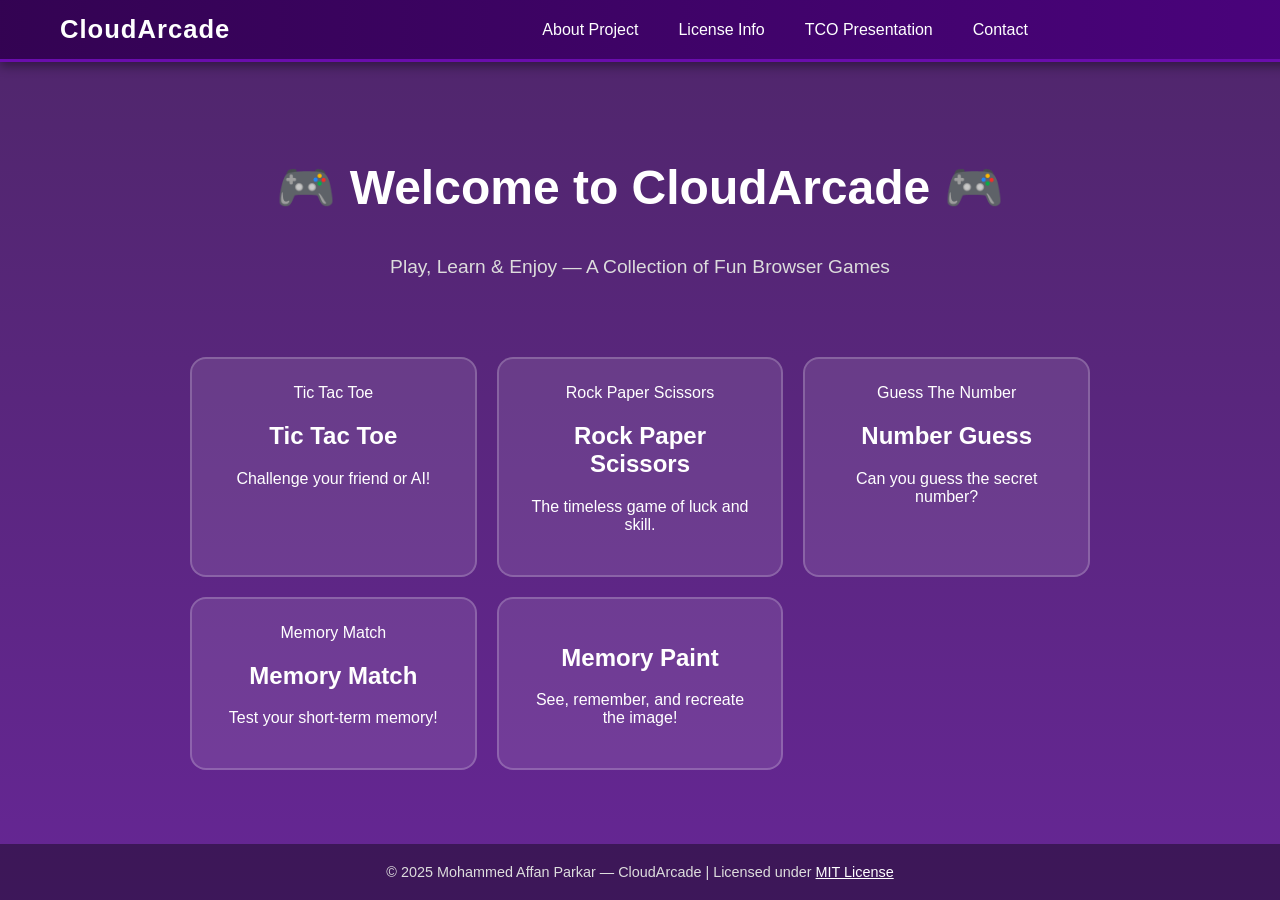
<file: index.html>
<!DOCTYPE html>
<html lang="en">
<head>
  <meta charset="UTF-8" />
  <meta name="viewport" content="width=device-width, initial-scale=1.0" />
  <title>CloudArcade – Home</title>

  <!-- Link external CSS -->
  <link rel="stylesheet" href="css/style.css" />
</head>
<body>
  <!-- Navbar -->
  <nav>
    <h1>CloudArcade</h1>
    <ul>
      <li onclick="openModal('aboutModal')">About Project</li>
      <li onclick="openModal('licenseModal')">License Info</li>
      <li onclick="openModal('tcoModal')">TCO Presentation</li>
      <li><a href="mailto:35757491@student.murdoch.edu.au" style="color:white; text-decoration:none;">Contact</a></li>
    </ul>
  </nav>

  <!-- Header -->
  <header>
    <h2>🎮 Welcome to CloudArcade 🎮</h2>
    <p>Play, Learn & Enjoy — A Collection of Fun Browser Games</p>
  </header>

  <!-- Games Section -->
  <section class="games-container">
    <div class="game-card">
      <a href="games/tic_tac_toe.html">Tic Tac Toe</a>
        <h2>Tic Tac Toe</h2>
        <p>Challenge your friend or AI!</p>
      </a>
    </div>
    <div class="game-card">
      <a href="games/rps.html">Rock Paper Scissors</a>
        <h2>Rock Paper Scissors</h2>
        <p>The timeless game of luck and skill.</p>
      </a>
    </div>
    <div class="game-card">
      <a href="games/guess_the_number.html">Guess The Number</a>
        <h2>Number Guess</h2>
        <p>Can you guess the secret number?</p>
      </a>
    </div>
    <div class="game-card">
      <a href="games/memory.html">Memory Match</a>
        <h2>Memory Match</h2>
        <p>Test your short-term memory!</p>
      </a>
    </div>
    <div class="game-card">
      <a href="games/memory_paint.html">
        <h2>Memory Paint</h2>
        <p>See, remember, and recreate the image!</p>
      </a>
    </div>
  </section>

  <footer>
    © 2025 Mohammed Affan Parkar — CloudArcade | Licensed under 
    <a href="https://opensource.org/licenses/MIT" target="_blank" style="color:#fff;">MIT License</a>
  </footer>

  <!-- About Project Modal -->
  <div id="aboutModal" class="modal">
    <div class="modal-content">
      <span class="close-btn" onclick="closeModal('aboutModal')">&times;</span>
      <h2>About the Project</h2>
      <p>
        The project is about a cloud-hosted website called “CloudArcade” that offers users access to a variety of entertaining and interactive minigames on a single online platform. The website features five browser-based games like Memory Match, Memory Paint, Number Guessing, Rock Paper Scissors, and Tic Tac Toe. Each game will be made using HTML, CSS, and JavaScript...
      </p>
    </div>
  </div>

  <!-- License Modal -->
  <div id="licenseModal" class="modal">
    <div class="modal-content">
      <span class="close-btn" onclick="closeModal('licenseModal')">&times;</span>
      <h2>License Description</h2>
      <p>
        This project uses the MIT License, as it permits other users to use, alter, and distribute the code while giving credit to the original author. The MIT License is simple to use, universally accepted, and suitable for most educational projects like the "CloudArcade" project...
      </p>
    </div>
  </div>

  <!-- TCO Presentation Modal -->
  <div id="tcoModal" class="modal">
    <div class="modal-content">
      <span class="close-btn" onclick="closeModal('tcoModal')">&times;</span>
      <h2>TCO Presentation</h2>
      <p>View or download the full presentation below:</p>
      <a href="ppt/Mohammed Affan TCO Presentation 35757491.pptx" download>📊 Download TCO Presentation</a>
      <br><br>
      <p><strong>Summary:</strong> CloudArcade compares Azure (IaaS) vs Squarespace (SaaS). Over 5 years, Azure costs $845 and Squarespace costs $1008. Azure provides better control and learning value, making it ideal for this project.</p>
    </div>
  </div>

  <!-- External JavaScript -->
  <script src="js/main.js"></script>
</body>
</html>
</file>
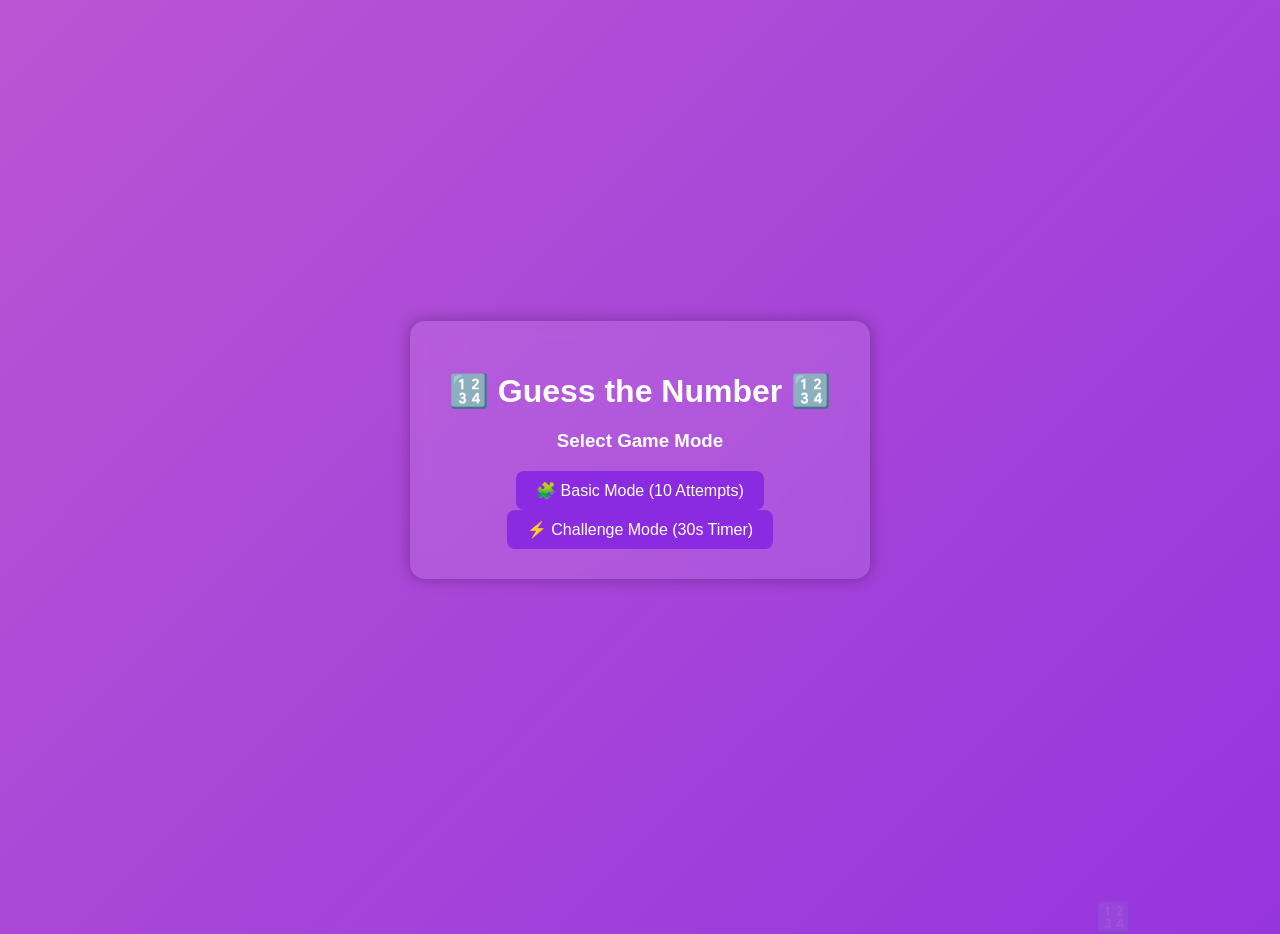
<file: games/guess_the_number.html>
<!DOCTYPE html>
<html lang="en">
<head>
  <meta charset="UTF-8" />
  <meta name="viewport" content="width=device-width, initial-scale=1.0" />
  <title>Guess the Number | CloudArcade</title>
  <link rel="stylesheet" href="../css/guess_the_number.css" />
</head>
<body>
  <!-- Floating background -->
  <div class="background-shapes" id="floatingShapes"></div>

  <div class="container">
    <h1>🔢 Guess the Number 🔢</h1>

    <!-- Mode Selection -->
    <div id="modeSelect">
      <h3>Select Game Mode</h3>
      <button id="basicMode">🧩 Basic Mode (10 Attempts)</button>
      <button id="challengeMode">⚡ Challenge Mode (30s Timer)</button>
    </div>

    <!-- Game Area -->
    <div id="gameArea" style="display:none;">
      <p class="instructions" id="instructionsText"></p>

      <div class="game-area">
        <input type="number" id="guessInput" placeholder="Enter your guess" min="1" max="100">
        <button id="submitGuess">Submit Guess</button>
      </div>

      <p id="feedback"></p>
      <p id="status"></p>
      <p id="attemptText">Attempts left: <span id="attempts">10</span></p>

      <button id="restart">Restart Game</button>
      <a href="../index.html" class="back-home">← Back to Home</a>
    </div>
  </div>

  <canvas id="confetti"></canvas>
  <script src="../js/guess_the_number.js"></script>
</body>
</html>
</file>
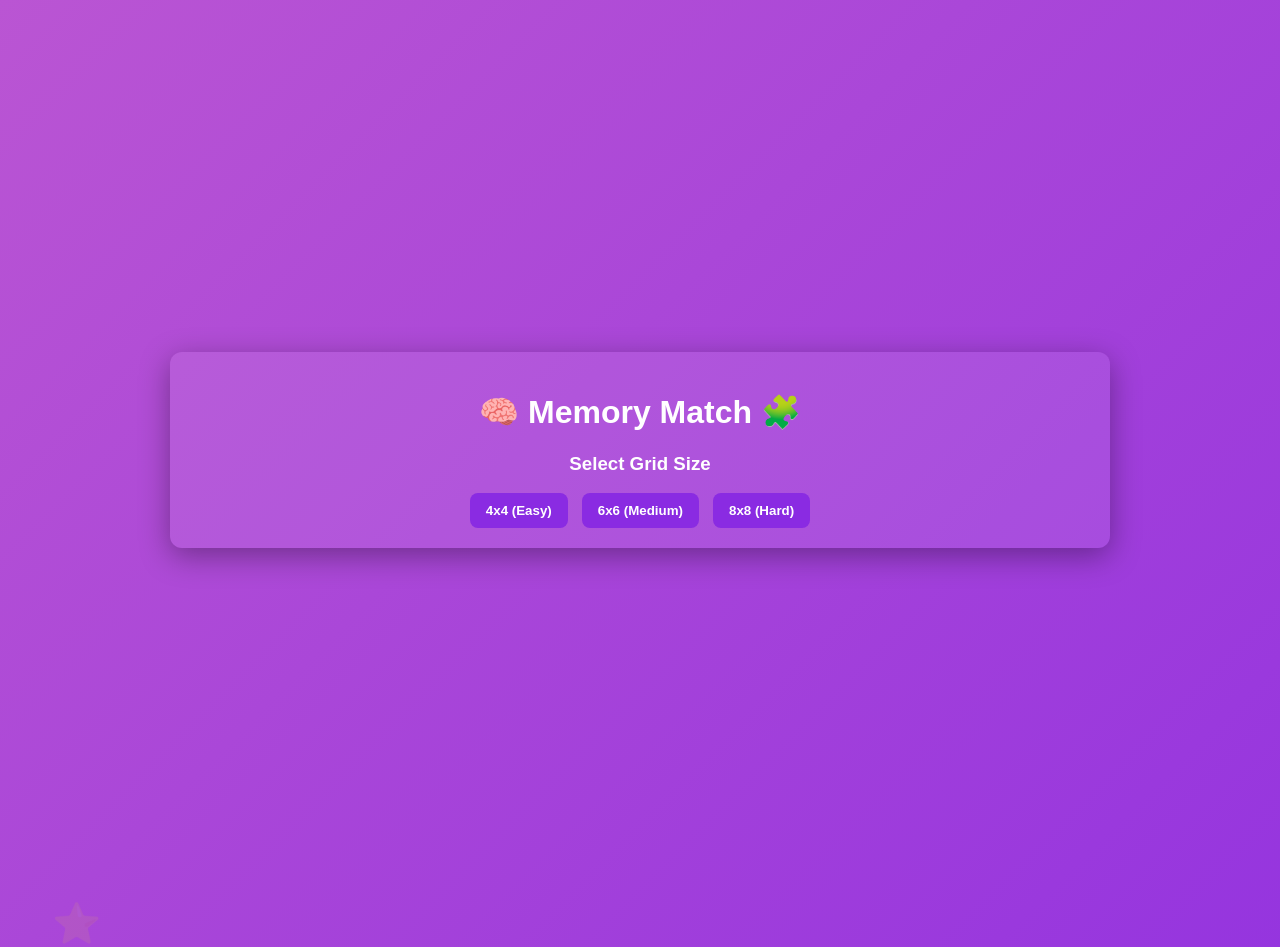
<file: games/memory.html>
<!DOCTYPE html>
<html lang="en">
<head>
  <meta charset="utf-8" />
  <meta name="viewport" content="width=device-width,initial-scale=1" />
  <title>Memory Match | CloudArcade</title>
  <link rel="stylesheet" href="../css/memory.css" />
</head>
<body>
  <div class="background-shapes" id="floatingShapes"></div>

  <div class="container">
    <h1>🧠 Memory Match 🧩</h1>

    <!-- Difficulty Selection -->
    <div id="difficultySelect" class="center-block">
      <h3>Select Grid Size</h3>
      <div class="diff-buttons">
        <button data-size="4">4x4 (Easy)</button>
        <button data-size="6">6x6 (Medium)</button>
        <button data-size="8">8x8 (Hard)</button>
      </div>
    </div>

    <!-- Game Area -->
    <div id="gameArea" style="display:none;">
      <div class="stats">
        <p>Moves: <span id="moves">0</span></p>
        <p>Time: <span id="time">0s</span></p>
      </div>

      <div id="grid" class="grid" aria-live="polite" role="grid"></div>

      <div id="message" class="message"></div>

      <div class="buttons">
        <button id="restart">Back to Difficulty</button>
        <a href="../index.html" class="back-home">← Back to Home</a>
      </div>
    </div>
  </div>

  <canvas id="confetti"></canvas>
  <script src="../js/memory.js"></script>
</body>
</html>
</file>
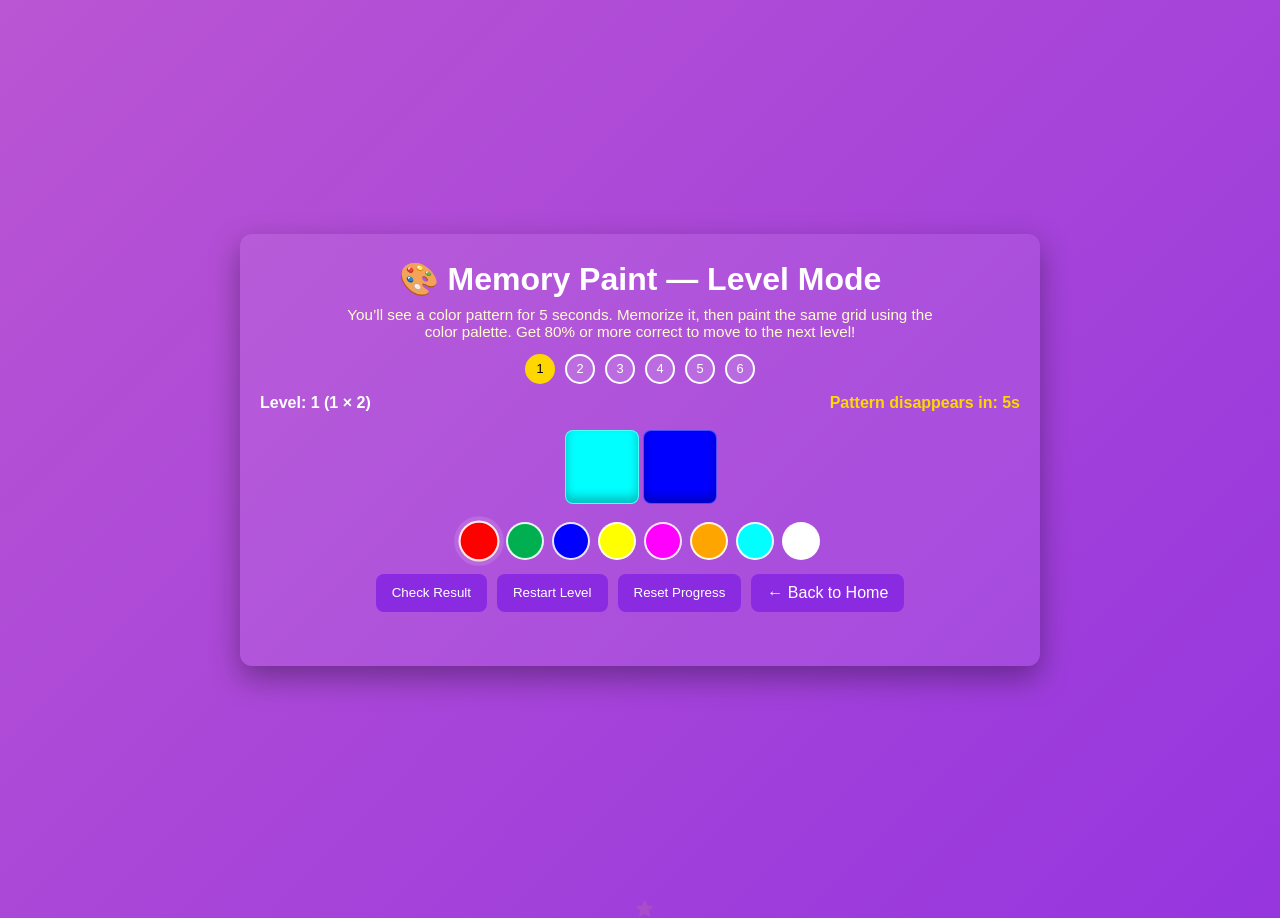
<file: games/memory_paint.html>
<!DOCTYPE html>
<html lang="en">
<head>
  <meta charset="utf-8" />
  <meta name="viewport" content="width=device-width,initial-scale=1" />
  <title>Memory Paint — Levels | CloudArcade</title>
  <link rel="stylesheet" href="../css/memory_paint.css" />
</head>
<body>
  <div class="background-shapes" id="floatingShapes"></div>

  <div class="container">
    <h1>🎨 Memory Paint — Level Mode</h1>
    <p class="instructions">
      You’ll see a color pattern for 5 seconds. Memorize it, then paint the same grid using the color palette. 
      Get 80% or more correct to move to the next level!
    </p>

    <div class="progress-tracker" id="progressTracker"></div>

    <div class="status-row">
      <div id="levelDisplay">Level: 1 (1 × 2)</div>
      <div id="previewMessage">Pattern disappears in: <span id="countdown">5</span>s</div>
    </div>

    <div id="grid" class="grid" aria-live="polite"></div>
    <div id="palette" class="palette" aria-label="color palette"></div>

    <div class="controls">
      <button id="check">Check Result</button>
      <button id="restart">Restart Level</button>
      <button id="resetProgress">Reset Progress</button>
      <a href="../index.html" class="back-home">← Back to Home</a>
    </div>

    <div id="result" class="result" role="status"></div>
  </div>

  <canvas id="confetti"></canvas>
  <script src="../js/memory_paint.js"></script>
</body>
</html>
</file>
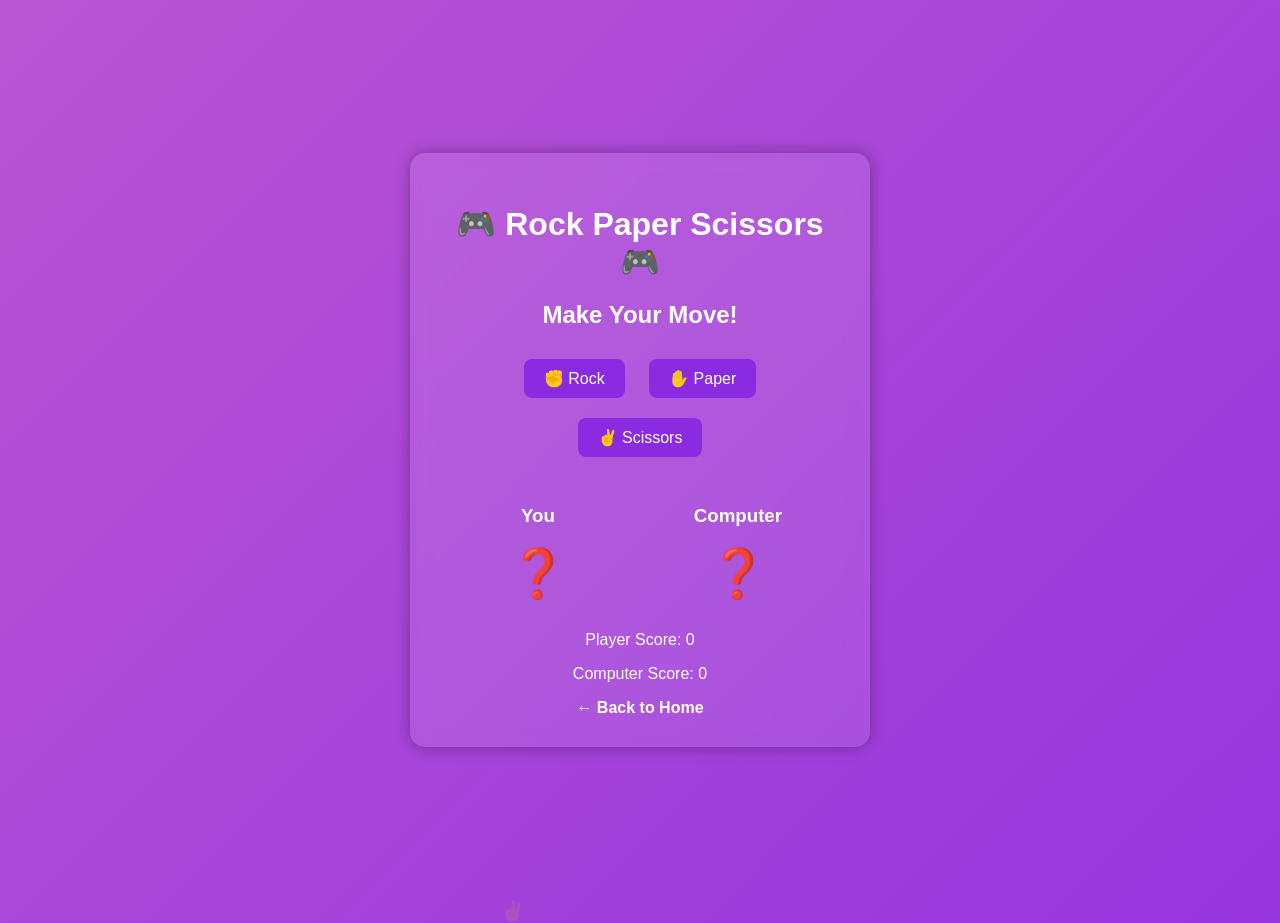
<file: games/rps.html>
<!DOCTYPE html>
<html lang="en">
<head>
  <meta charset="UTF-8" />
  <meta name="viewport" content="width=device-width, initial-scale=1.0" />
  <title>Rock Paper Scissors | CloudArcade</title>
  <link rel="stylesheet" href="../css/rps.css" />
</head>
<body>
  <!-- Floating background -->
  <div class="background-shapes" id="floatingShapes"></div>

  <div class="container">
    <h1>🎮 Rock Paper Scissors 🎮</h1>
    <h2 id="status">Make Your Move!</h2>

    <div class="choices">
      <button class="choice" data-choice="rock">✊ Rock</button>
      <button class="choice" data-choice="paper">✋ Paper</button>
      <button class="choice" data-choice="scissors">✌️ Scissors</button>
    </div>

    <div class="arena">
      <div class="player-side">
        <h3>You</h3>
        <div id="player-display" class="display">❓</div>
      </div>
      <div class="computer-side">
        <h3>Computer</h3>
        <div id="computer-display" class="display">❓</div>
      </div>
    </div>

    <div class="results">
      <h3 id="result"></h3>
    </div>

    <div class="scoreboard">
      <p>Player Score: <span id="player-score">0</span></p>
      <p>Computer Score: <span id="computer-score">0</span></p>
    </div>

    <button id="restart">Restart Game</button>
    <a href="../index.html" class="back-home">← Back to Home</a>
  </div>

  <canvas id="confetti"></canvas>

  <script src="../js/rps.js"></script>
</body>
</html>
</file>
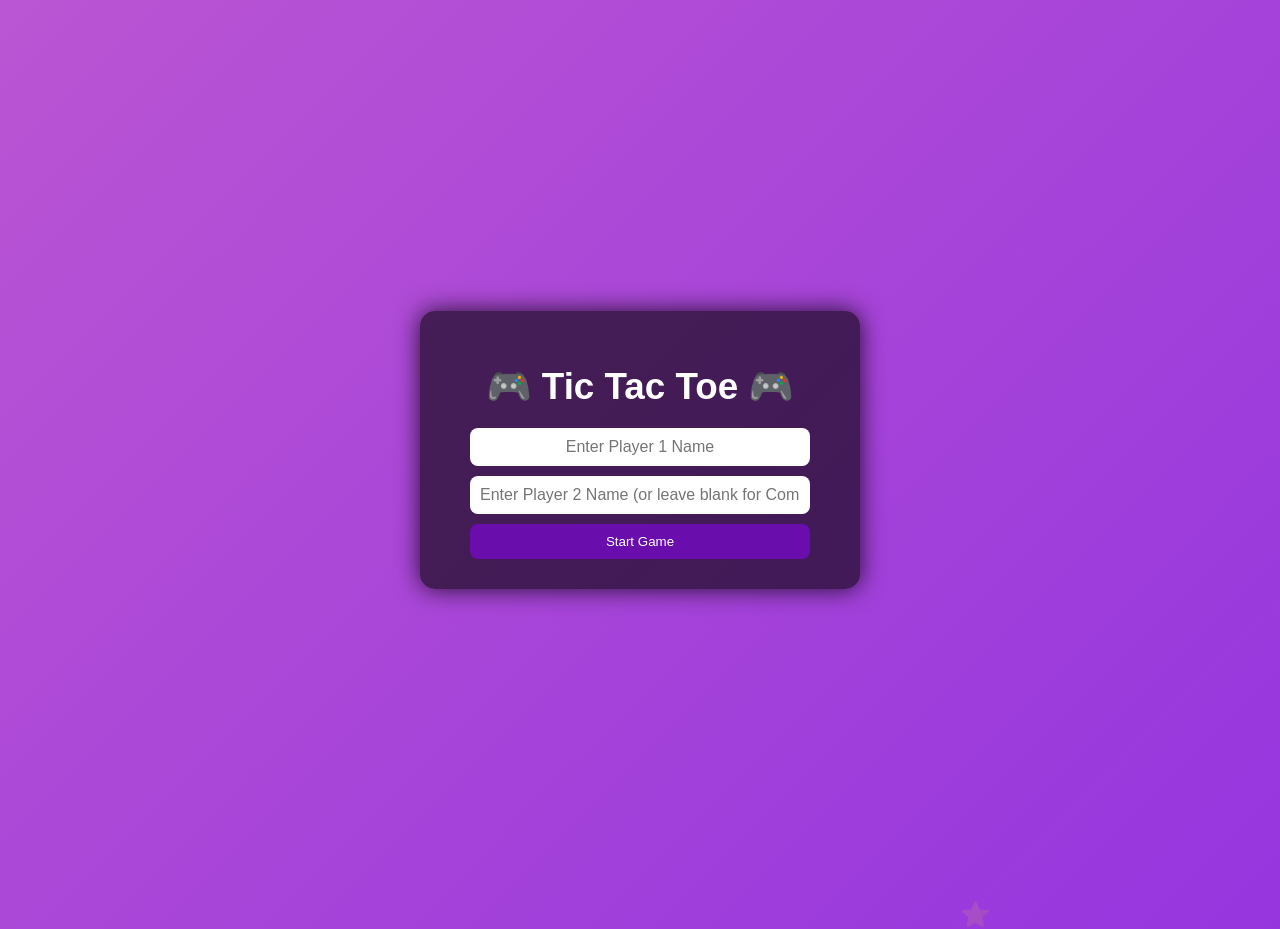
<file: games/tic_tac_toe.html>
<!DOCTYPE html>
<html lang="en">
<head>
  <meta charset="UTF-8">
  <meta name="viewport" content="width=device-width, initial-scale=1.0">
  <title>Tic Tac Toe | CloudArcade</title>
  <link rel="stylesheet" href="../css/tic_tac_toe.css" />
</head>
<body>
    <!-- Floating background shapes -->
    <div class="background-shapes" id="floatingShapes"></div>
  <div class="container">
    <h1>🎮 Tic Tac Toe 🎮</h1>

    <!-- Player Setup -->
    <div id="player-setup">
      <input type="text" id="player1" placeholder="Enter Player 1 Name" required>
      <input type="text" id="player2" placeholder="Enter Player 2 Name (or leave blank for Computer)">
      <button id="startBtn">Start Game</button>
    </div>

    <!-- Game Area -->
    <div id="game-area" style="display: none;">
      <p class="turn-text">Player 1's Turn</p>

      <div class="board" id="board">
        <div class="cell" data-index="0"></div>
        <div class="cell" data-index="1"></div>
        <div class="cell" data-index="2"></div>
        <div class="cell" data-index="3"></div>
        <div class="cell" data-index="4"></div>
        <div class="cell" data-index="5"></div>
        <div class="cell" data-index="6"></div>
        <div class="cell" data-index="7"></div>
        <div class="cell" data-index="8"></div>
      </div>

      <button id="resetBtn">Restart Game</button>
      <div class="result" id="result"></div>
      <a href="../index.html" class="back-btn">⬅ Back to Home</a>
    </div>
  </div>

  <script src="../js/tic_tac_toe.js"></script>
</body>
</html>
</file>
<file: css/style.css>
body {
  font-family: 'Segoe UI', sans-serif;
  margin: 0;
  background: 
    linear-gradient(rgba(48, 0, 80, 0.85), rgba(75, 0, 130, 0.85)),
    url('C:\\msys64\\ucrt64\\bin\\projects\\helloworld\\CloudArcade\\image\\bg.jpg') no-repeat center center fixed;
  background-size: cover;
  color: white;
  min-height: 100vh;
  display: flex;
  flex-direction: column;
  align-items: center;
}


/* Navbar */
nav {
  width: 100%;
  background: linear-gradient(90deg, rgba(48,0,80,0.9), rgba(75,0,130,0.9));
  position: fixed;
  top: 0;
  left: 0;
  display: flex;
  justify-content: space-between;
  align-items: center;
  padding: 15px 60px;
  z-index: 10;
  border-bottom: 3px solid #6A0DAD;
  box-shadow: 0 4px 10px rgba(0,0,0,0.4);
}

nav h1 {
  margin: 0;
  color: #fff;
  font-size: 1.6rem;
  letter-spacing: 1px;
}

nav ul {
  list-style: none;
  margin: 0 auto;
  padding: 0;
  display: flex;
  gap: 40px;
  justify-content: center;
  flex: 1;
}

nav ul li {
  cursor: pointer;
  transition: 0.3s;
  font-weight: 500;
}

nav ul li:hover {
  color: #DDA0DD;
  transform: scale(1.1);
}

/* Header */
header {
  text-align: center;
  margin-top: 120px;
}
header h2 {
  font-size: 3rem;
}
header p {
  font-size: 1.2rem;
  color: #dcdcdc;
  margin-top: 10px;
}

/* Game Cards */
.games-container {
  display: grid;
  grid-template-columns: repeat(auto-fit, minmax(250px, 1fr));
  gap: 20px;
  width: 80%;
  max-width: 900px;
  margin: 60px auto;
}
.game-card {
  background: rgba(255,255,255,0.1);
  border: 2px solid rgba(255,255,255,0.2);
  border-radius: 16px;
  padding: 25px;
  text-align: center;
  transition: 0.3s;
}
.game-card:hover {
  background: rgba(255,255,255,0.25);
  transform: scale(1.05);
}
.game-card a {
  text-decoration: none;
  color: white;
}

/* Footer */
footer {
  background: rgba(0,0,0,0.4);
  width: 100%;
  text-align: center;
  padding: 20px;
  color: #ddd;
  font-size: 0.9rem;
  margin-top: auto;
}

/* Modals */
.modal {
  display: none;
  position: fixed;
  z-index: 100;
  left: 0;
  top: 0;
  width: 100%;
  height: 100%;
  background: rgba(0,0,0,0.7);
  justify-content: center;
  align-items: center;
}
.modal-content {
  background: #fff;
  color: #333;
  padding: 30px;
  width: 80%;
  max-width: 700px;
  border-radius: 10px;
  overflow-y: auto;
  max-height: 80vh;
  box-shadow: 0 0 25px rgba(0,0,0,0.5);
}
.close-btn {
  float: right;
  font-size: 1.3rem;
  cursor: pointer;
  color: #4B0082;
}
.close-btn:hover {
  color: red;
}
</file>
<file: css/guess_the_number.css>
@keyframes gradientShift {
  0% { background-position: 0% 50%; }
  50% { background-position: 100% 50%; }
  100% { background-position: 0% 50%; }
}

body {
  font-family: 'Segoe UI', sans-serif;
  margin: 0;
  background: linear-gradient(-45deg, #4B0082, #6A0DAD, #8A2BE2, #BA55D3);
  background-size: 400% 400%;
  animation: gradientShift 10s ease infinite;
  height: 100vh;
  display: flex;
  justify-content: center;
  align-items: center;
  color: white;
  overflow: hidden;
  position: relative;
}

.background-shapes span {
  position: absolute;
  font-size: 2rem;
  opacity: 0.4;
  color: rgba(255,255,255,0.3);
  animation: float 10s linear infinite;
}
@keyframes float {
  0% { transform: translateY(0) rotate(0deg); opacity: 0.2; }
  50% { opacity: 0.8; }
  100% { transform: translateY(-100vh) rotate(360deg); opacity: 0; }
}

.container {
  background: rgba(255,255,255,0.1);
  backdrop-filter: blur(10px);
  padding: 30px;
  border-radius: 15px;
  text-align: center;
  box-shadow: 0 0 15px rgba(0,0,0,0.3);
  width: 400px;
}

h1 { font-size: 2em; margin-bottom: 10px; }

button {
  background: #8A2BE2;
  border: none;
  color: white;
  font-size: 1em;
  padding: 10px 20px;
  border-radius: 8px;
  cursor: pointer;
  transition: 0.3s;
}
button:hover { background: #BA55D3; transform: scale(1.05); }

#modeSelect {
  margin-top: 20px;
}

.game-area {
  display: flex;
  justify-content: center;
  align-items: center;
  gap: 10px;
  margin-top: 10px;
}

#guessInput {
  padding: 8px;
  border-radius: 8px;
  border: none;
  width: 120px;
  text-align: center;
  font-size: 1em;
}

#feedback {
  font-size: 1.2em;
  margin: 15px 0;
  min-height: 1.5em;
  transition: 0.3s;
}

#restart {
  background: #BA55D3;
  border: none;
  color: white;
  padding: 10px 25px;
  border-radius: 10px;
  cursor: pointer;
  margin-top: 10px;
  transition: 0.3s;
  display: none;
}
#restart:hover { background: #DA70D6; }

.back-home {
  display: block;
  margin-top: 15px;
  color: white;
  text-decoration: none;
  font-weight: bold;
}
.back-home:hover { text-decoration: underline; }

#confetti {
  position: fixed;
  top: 0; left: 0;
  width: 100%; height: 100%;
  pointer-events: none;
}
</file>
<file: css/memory.css>
/* Memory Match styles - CloudArcade theme */
@keyframes gradientShift {
  0% { background-position: 0% 50%; }
  50% { background-position: 100% 50%; }
  100% { background-position: 0% 50%; }
}
body {
  font-family: 'Segoe UI', sans-serif;
  margin: 0;
  background: linear-gradient(-45deg,#4B0082,#6A0DAD,#8A2BE2,#BA55D3);
  background-size: 400% 400%;
  animation: gradientShift 10s ease infinite;
  min-height: 100vh;
  display:flex;
  align-items:center;
  justify-content:center;
  color:white;
  overflow:auto;
  position:relative;
}

.background-shapes span {
  position:absolute;
  font-size:2rem;
  opacity:0.35;
  color:rgba(255,255,255,0.28);
  animation: float 10s linear infinite;
}
@keyframes float {
  0% { transform: translateY(0) rotate(0deg); opacity:0.2; }
  50% { opacity:0.8; }
  100% { transform: translateY(-100vh) rotate(360deg); opacity:0; }
}

.container {
  width: 92%;
  max-width: 900px;
  background: rgba(255,255,255,0.08);
  padding: 20px;
  border-radius: 12px;
  text-align:center;
  box-shadow:0 8px 30px rgba(0,0,0,0.35);
}

.center-block { margin-top: 8px; }

.diff-buttons { display:flex; gap:14px; justify-content:center; margin-top:10px; flex-wrap:wrap; }
.diff-buttons button {
  background:#8A2BE2;
  border:none;
  color:white;
  padding:10px 16px;
  border-radius:8px;
  cursor:pointer;
  font-weight:600;
}
.diff-buttons button:hover { background:#BA55D3; transform:scale(1.03); }

.stats {
  display:flex;
  justify-content:center;
  gap:30px;
  font-weight:bold;
  margin-top:12px;
}

.grid {
  max-height: 60vh;
  overflow: auto;
  display:grid;
  justify-content:center;
  gap:10px;
  margin:18px auto 8px;
  padding:6px;
}

.card {
  width: 70px;
  height: 70px;
  background: rgba(255,255,255,0.06);
  display:flex;
  align-items:center;
  justify-content:center;
  font-size:1.9rem;
  color:white;
  border-radius:10px;
  cursor:pointer;
  user-select:none;
  transition: transform .25s, background .25s;
  box-shadow: inset 0 -4px 8px rgba(0,0,0,0.2);
}
.card:hover { transform: translateY(-4px); }
.card.flipped {
  background: rgba(255,255,255,0.16);
  transform: rotateY(0deg) scale(1.02);
}
.card.matched {
  background: rgba(255,255,255,0.28);
  color: #111;
  transform: scale(1.03);
  box-shadow: 0 6px 18px rgba(0,0,0,0.25);
}

.message { font-size:1.35rem; margin-top:12px; color:#FFD700; min-height:1.2em; }

.buttons { margin-top:12px; display:flex; gap:12px; justify-content:center; align-items:center; }
#restart {
  background:#BA55D3;
  border:none;
  color:white;
  padding:10px 16px;
  border-radius:8px;
  cursor:pointer;
}
#restart:hover { background:#DA70D6; }

.back-home { color:white; text-decoration:none; font-weight:600; }
.back-home:hover { text-decoration:underline; }

#confetti { position:fixed; left:0; top:0; width:100%; height:100%; pointer-events:none; }
@media (max-width:600px){
  .card { width:56px; height:56px; font-size:1.6rem; }
  .grid {
  max-height: 60vh;
  overflow: auto; gap:8px; }
}
</file>
<file: css/memory_paint.css>
@keyframes gradientShift {
  0% { background-position: 0% 50%; }
  50% { background-position: 100% 50%; }
  100% { background-position: 0% 50%; }
}
body {
  font-family: 'Segoe UI', sans-serif;
  margin: 0;
  background: linear-gradient(-45deg,#4B0082,#6A0DAD,#8A2BE2,#BA55D3);
  background-size:400% 400%;
  animation: gradientShift 12s ease infinite;
  min-height:100vh;
  display:flex;
  align-items:center;
  justify-content:center;
  color:#fff;
  overflow:hidden;
  position:relative;
}

/* floating shapes */
.background-shapes span {
  position:absolute;
  font-size:1.9rem;
  opacity:0.35;
  color:rgba(255,255,255,0.28);
  animation: float 10s linear infinite;
}
@keyframes float{
  0%{ transform: translateY(0) rotate(0deg); opacity:0.2; }
  50%{ opacity:0.8; }
  100%{ transform: translateY(-100vh) rotate(360deg); opacity:0; }
}

.container {
  width:94%;
  max-width:760px;
  background: rgba(255,255,255,0.07);
  padding:20px;
  border-radius:12px;
  box-shadow:0 12px 30px rgba(0,0,0,0.35);
  text-align:center;
}

h1 { margin:6px 0 8px 0; }

.instructions {
  font-size:0.95rem;
  margin:6px auto 14px auto;
  color:#FFFDD0;
  max-width:600px;
}

/* Progress Tracker */
.progress-tracker {
  display:flex;
  justify-content:center;
  gap:10px;
  margin-bottom:10px;
  flex-wrap:wrap;
}
.progress-step {
  width:26px; height:26px;
  border-radius:50%;
  border:2px solid #fff;
  display:flex; align-items:center; justify-content:center;
  font-size:0.8rem;
  background-color:rgba(255,255,255,0.15);
  transition:all .3s ease;
}
.progress-step.active {
  background-color:#FFD700;
  color:#000;
  border-color:#FFD700;
}

.status-row {
  display:flex;
  justify-content:space-between;
  align-items:center;
  flex-wrap:wrap;
  font-weight:600;
  margin-bottom:8px;
}
#previewMessage { color:#FFD700; }

/* Grid */
.grid {
  display:grid;
  justify-content:center;
  gap:6px;
  margin:12px auto;
  padding:6px;
}
.cell {
  border-radius:8px;
  cursor:pointer;
  border:1px solid rgba(255,255,255,0.3);
  transition:transform .18s, box-shadow .18s;
  box-shadow: inset 0 -6px 10px rgba(0,0,0,0.25);
}
.cell:hover { transform: translateY(-3px); }

/* Palette */
.palette { margin-top:12px; display:flex; justify-content:center; gap:8px; flex-wrap:wrap; }
.color-option {
  width:34px; height:34px; border-radius:50%;
  border:2px solid rgba(255,255,255,0.9);
  cursor:pointer; transition: transform .16s, box-shadow .16s;
}
.color-option.selected { box-shadow:0 0 0 4px rgba(255,255,255,0.12); transform:scale(1.08); }

/* Controls & Result */
.controls { margin-top:14px; display:flex; gap:10px; justify-content:center; flex-wrap:wrap; }
.controls button, .controls a {
  background:#8A2BE2; color:#fff; border:none;
  padding:10px 16px; border-radius:8px; text-decoration:none; cursor:pointer;
}
.controls button:hover, .controls a:hover { background:#BA55D3; transform:scale(1.03); }
.result { margin-top:12px; font-size:1.1rem; font-weight:700; min-height:1.3em; }

/* Confetti */
#confetti{ position:fixed; left:0; top:0; width:100%; height:100%; pointer-events:none; }

.compare-overlay { }
.compare-overlay .box { }
</file>
<file: css/rps.css>
@keyframes gradientShift {
  0% { background-position: 0% 50%; }
  50% { background-position: 100% 50%; }
  100% { background-position: 0% 50%; }
}

body {
  font-family: 'Segoe UI', sans-serif;
  margin: 0;
  background: linear-gradient(-45deg, #4B0082, #6A0DAD, #8A2BE2, #BA55D3);
  background-size: 400% 400%;
  animation: gradientShift 10s ease infinite;
  height: 100vh;
  display: flex;
  justify-content: center;
  align-items: center;
  color: white;
  overflow: hidden;
  position: relative;
}

.background-shapes span {
  position: absolute;
  font-size: 2rem;
  opacity: 0.4;
  color: rgba(255,255,255,0.3);
  animation: float 10s linear infinite;
}
@keyframes float {
  0% { transform: translateY(0) rotate(0deg); opacity: 0.2; }
  50% { opacity: 0.8; }
  100% { transform: translateY(-100vh) rotate(360deg); opacity: 0; }
}

.container {
  background: rgba(255,255,255,0.1);
  backdrop-filter: blur(10px);
  padding: 30px;
  border-radius: 15px;
  text-align: center;
  box-shadow: 0 0 15px rgba(0,0,0,0.3);
  width: 400px;
}

h1 { font-size: 2em; margin-bottom: 10px; }

.choices { margin: 20px 0; }

.choice {
  background: #8A2BE2;
  border: none;
  color: white;
  font-size: 1em;
  margin: 10px;
  padding: 10px 20px;
  border-radius: 8px;
  cursor: pointer;
  transition: 0.3s;
}
.choice:hover, .choice.active {
  background: #BA55D3;
  transform: scale(1.1);
  box-shadow: 0 0 10px #fff;
}

.arena {
  display: flex;
  justify-content: space-around;
  align-items: center;
  margin-top: 15px;
}
.display {
  font-size: 3em;
  margin: 10px;
}

.results, .scoreboard { margin: 15px 0; }

#restart {
  background: #BA55D3;
  border: none;
  color: white;
  padding: 10px 25px;
  border-radius: 10px;
  cursor: pointer;
  margin-top: 10px;
  transition: 0.3s;
  display: none;
}
#restart:hover { background: #DA70D6; }

.back-home {
  display: block;
  margin-top: 15px;
  color: white;
  text-decoration: none;
  font-weight: bold;
}
.back-home:hover { text-decoration: underline; }

#confetti {
  position: fixed;
  top: 0; left: 0;
  width: 100%; height: 100%;
  pointer-events: none;
}
</file>
<file: css/tic_tac_toe.css>
/* Animated Gradient + Floating Shapes */
@keyframes gradientShift {
  0% { background-position: 0% 50%; }
  50% { background-position: 100% 50%; }
  100% { background-position: 0% 50%; }
}

body {
  font-family: 'Segoe UI', sans-serif;
  margin: 0;
  overflow: hidden;
  background: linear-gradient(-45deg, #4B0082, #6A0DAD, #8A2BE2, #BA55D3);
  background-size: 400% 400%;
  animation: gradientShift 12s ease infinite;
  height: 100vh;
  display: flex;
  justify-content: center;
  align-items: center;
  color: white;
  position: relative;
}

/* Floating shape container */
.background-shapes span {
  position: absolute;
  font-size: 2rem;
  opacity: 0.4;
  animation: float 10s linear infinite;
  color: rgba(255,255,255,0.3);
}

@keyframes float {
  0% { transform: translateY(0) rotate(0deg); opacity: 0.2; }
  50% { opacity: 0.8; }
  100% { transform: translateY(-100vh) rotate(360deg); opacity: 0; }
}

.container {
  text-align: center;
  background: rgba(0, 0, 0, 0.6);
  padding: 30px 50px;
  border-radius: 15px;
  box-shadow: 0 0 25px rgba(0, 0, 0, 0.8);
  width: 340px;
}

h1 {
  font-size: 2.3rem;
  margin-bottom: 20px;
}

#player-setup {
  display: flex;
  flex-direction: column;
  gap: 10px;
}

input {
  padding: 10px;
  border: none;
  border-radius: 8px;
  text-align: center;
  font-size: 1rem;
}

#startBtn, #resetBtn {
  padding: 10px 15px;
  background: #6A0DAD;
  color: white;
  border: none;
  border-radius: 8px;
  cursor: pointer;
  transition: 0.3s;
}

#startBtn:hover, #resetBtn:hover {
  background: #8A2BE2;
}

.turn-text {
  font-size: 1.2rem;
  margin-top: 15px;
  color: #FFD700;
}

/* Tic Tac Toe Board */
.board {
  display: grid;
  grid-template-columns: repeat(3, 90px);
  gap: 8px;
  justify-content: center;
  margin: 20px auto;
}

.cell {
  width: 90px;
  height: 90px;
  background: rgba(255, 255, 255, 0.1);
  border: 2px solid rgba(255, 255, 255, 0.3);
  border-radius: 10px;
  font-size: 2.5rem;
  display: flex;
  align-items: center;
  justify-content: center;
  cursor: pointer;
  transition: all 0.3s;
}

.cell:hover {
  background: rgba(255, 255, 255, 0.25);
}

/* Highlight Winning Cells */
.win {
  background: #FFD700 !important;
  color: black;
  animation: glow 1s infinite alternate;
}

@keyframes glow {
  from { box-shadow: 0 0 10px #FFD700; }
  to { box-shadow: 0 0 25px #FFD700; }
}

/* Footer + Result */
.result {
  font-size: 1.4rem;
  margin-top: 10px;
  color: #FFD700;
}

.back-btn {
  display: block;
  margin-top: 20px;
  text-decoration: none;
  color: #ddd;
  font-weight: bold;
  transition: 0.3s;
}

.back-btn:hover {
  color: #fff;
  text-shadow: 0 0 8px #fff;
}


/* Winning highlight */
.cell.win {
  animation: winGlow 0.9s ease-in-out infinite;
  box-shadow: 0 0 18px 6px rgba(255,215,0,0.6);
}
@keyframes winGlow {
  0% { transform: scale(1); }
  50% { transform: scale(1.06); box-shadow: 0 0 30px 10px rgba(255,215,0,0.85); }
  100% { transform: scale(1); }
}
</file>
